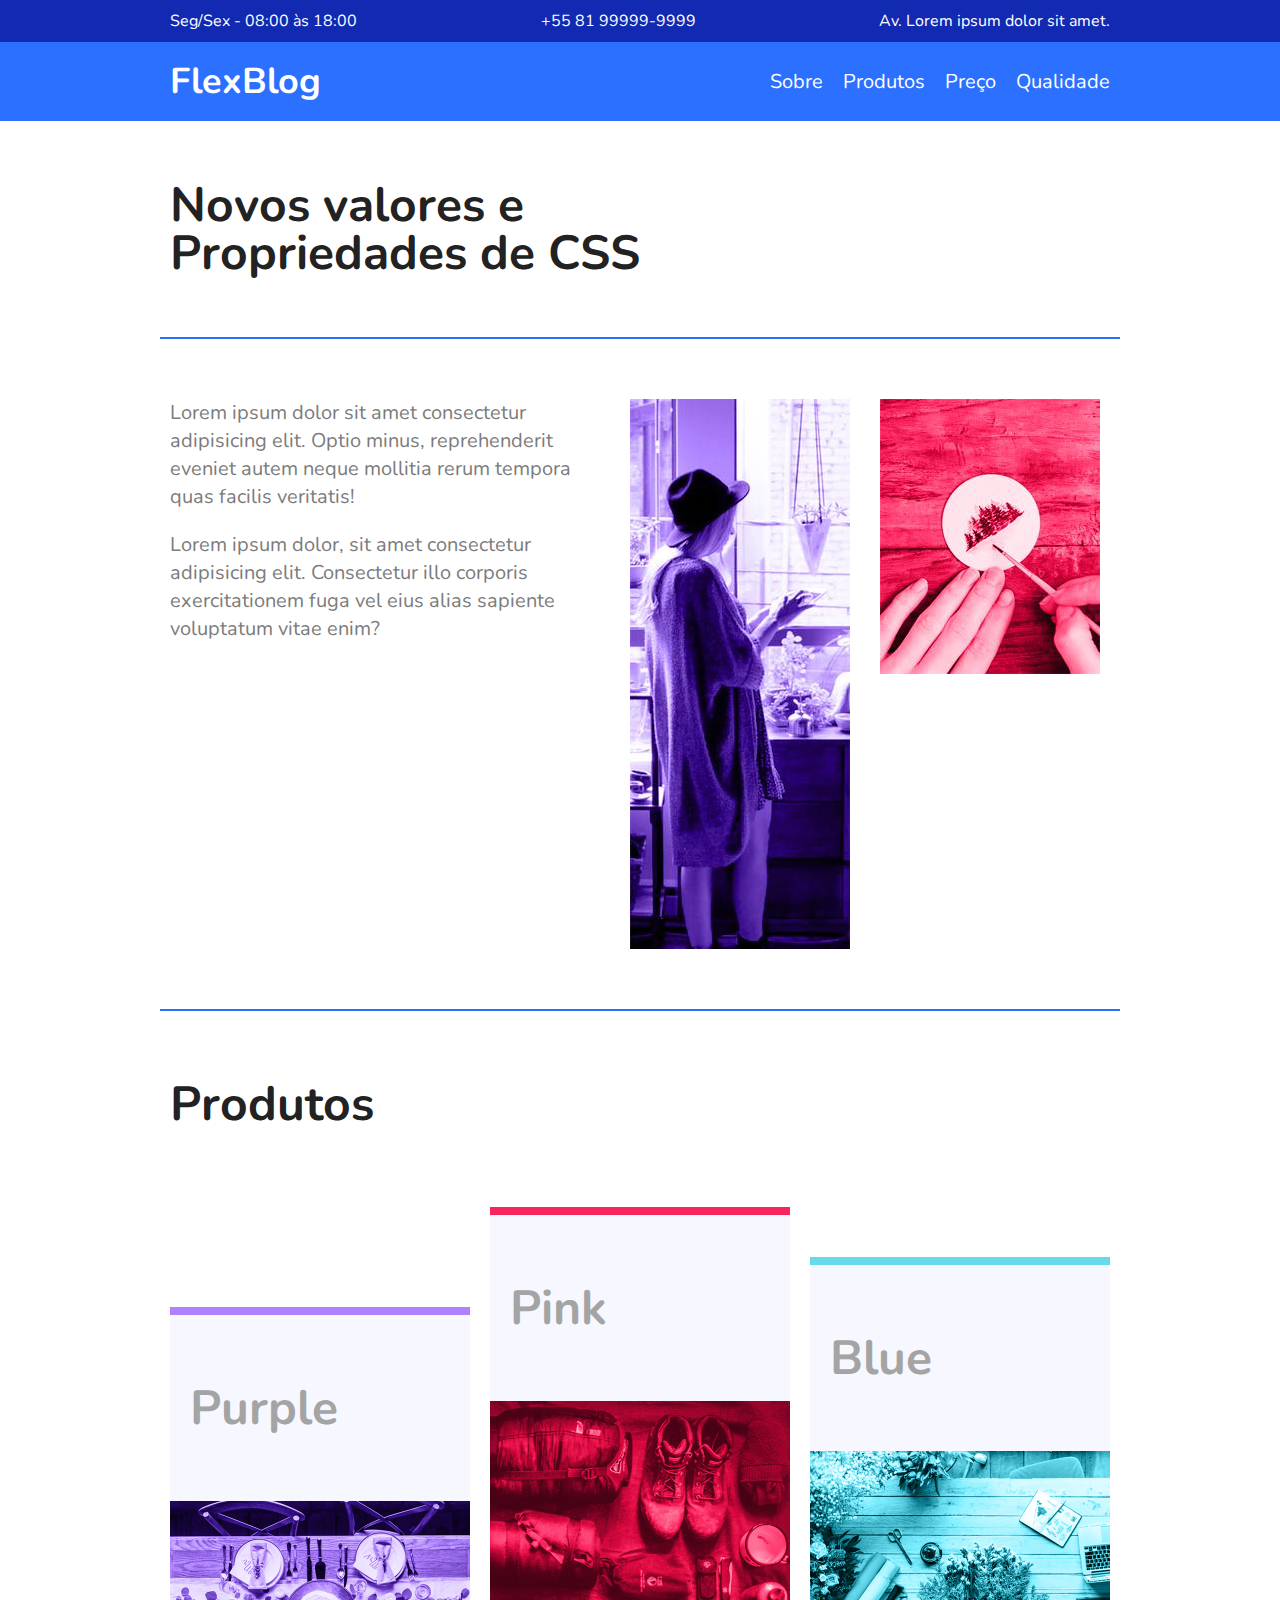
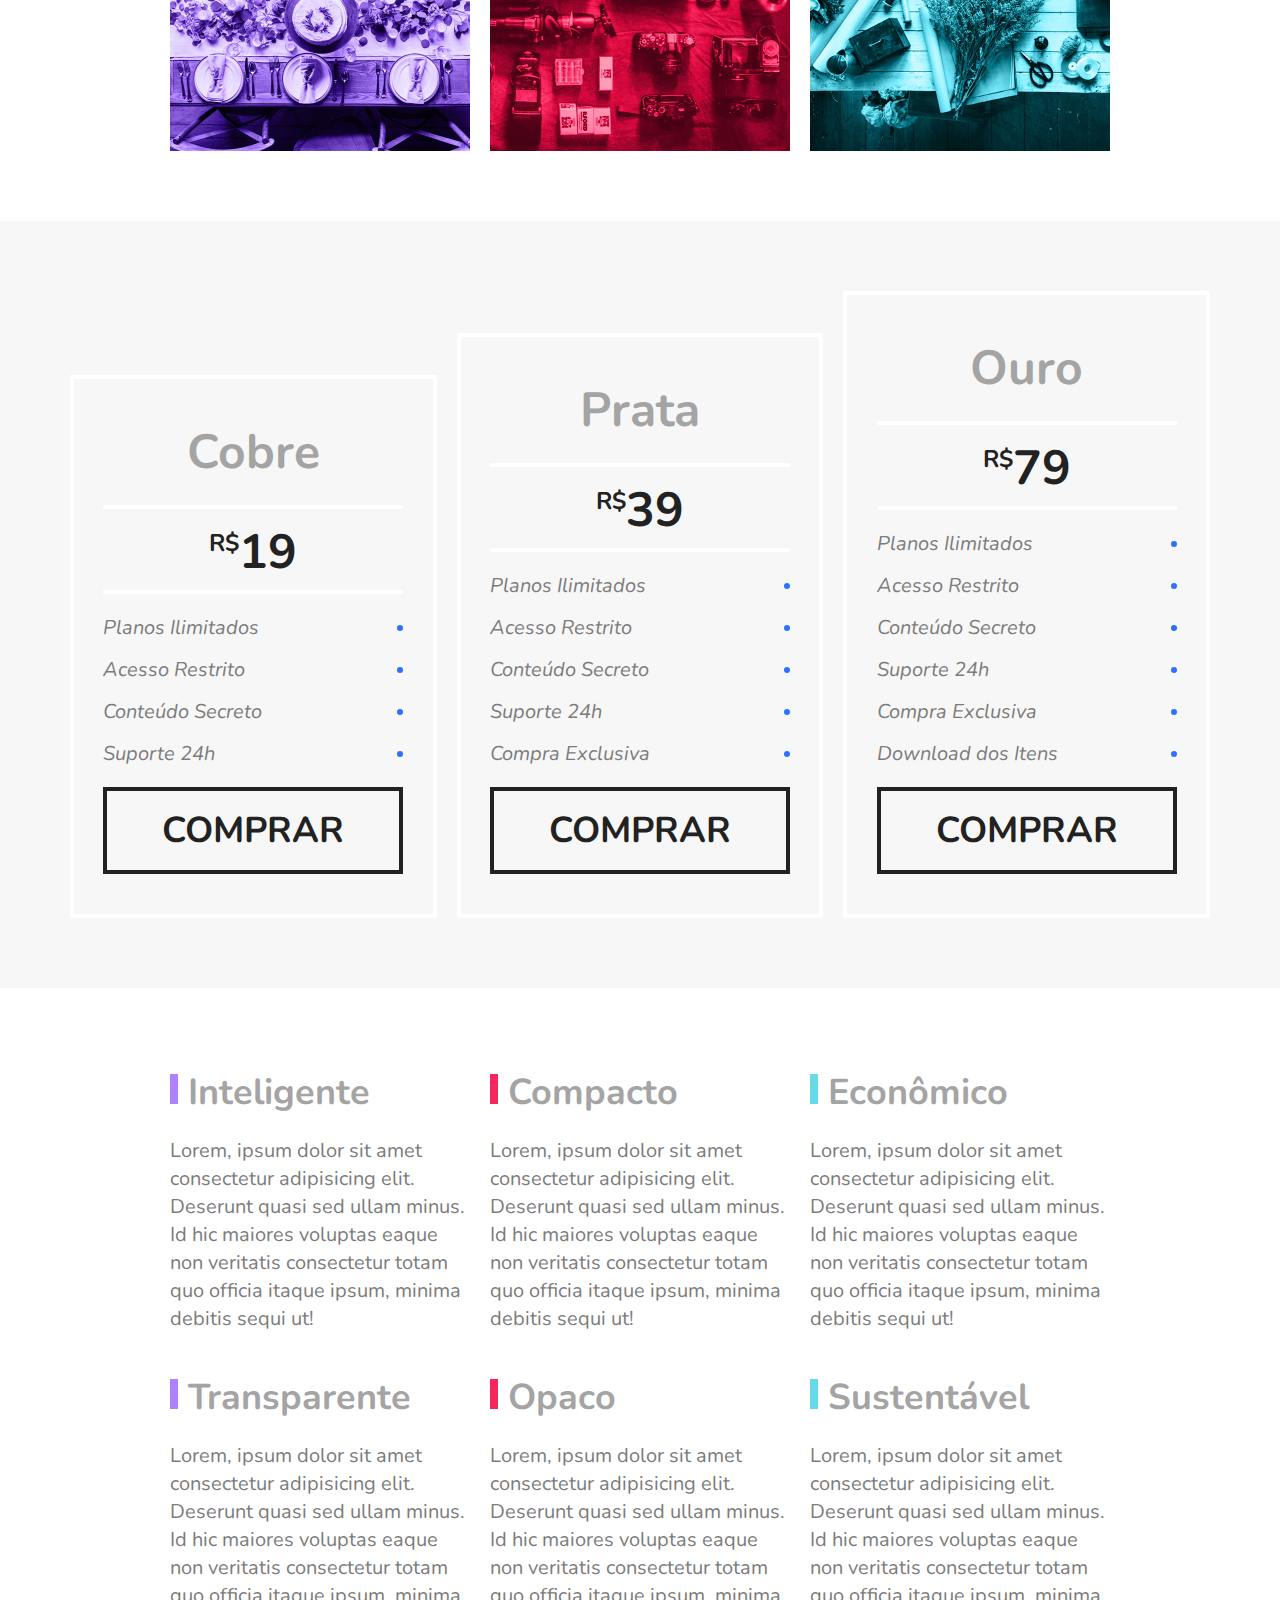
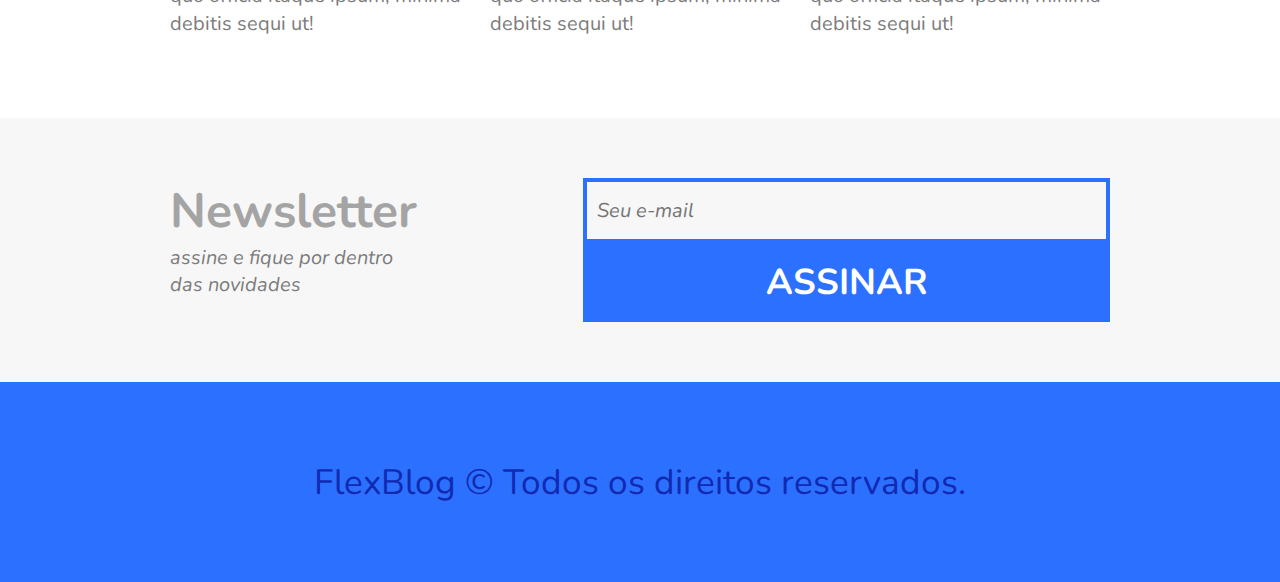
<file: flexblog/index.html>
<!DOCTYPE html>
<html lang="en">

<head>
  <meta charset="UTF-8">
  <meta http-equiv="X-UA-Compatible" content="IE=edge">
  <meta name="viewport" content="width=device-width, initial-scale=1.0">
  <link href="https://fonts.googleapis.com/css2?family=Nunito:ital,wght@0,400;0,700;1,400&display=swap" rel="stylesheet">
  <link rel="stylesheet" href="style.css">
  <title>FlexBlog</title>
</head>

<body>
  <div class="superinfo-bg">
    <div class="superinfo">
      <p>Seg/Sex - 08:00 às 18:00</p>
      <a href="tel:+5581999999999"> +55 81 99999-9999</a>
      <p>Av. Lorem ipsum dolor sit amet.</p>
    </div>
  </div>

  <header class="menu-bg">
    <div class="menu">
      <div class="menu-logo">
        <a href="#"> FlexBlog</a>
      </div>
      <nav class="menu-nav">
        <ul>
          <li>
            <a href="#sobre"> Sobre </a>
          </li>
          <li>
            <a href="#produtos"> Produtos </a>
          </li>
          <li>
            <a href="#preço"> Preço </a>
          </li>
          <li>
            <a href="#qualidade"> Qualidade </a>
          </li>
        </ul>
      </nav>
    </div>
  </header>

  <h1 class="introducao">Novos valores e <br> Propriedades de CSS</h1>

  <section class="sobre" id="sobre">
    <div class="sobre-info">
      <p>Lorem ipsum dolor sit amet consectetur adipisicing elit. Optio minus, reprehenderit eveniet autem neque mollitia rerum tempora quas facilis veritatis!</p>
      <p>Lorem ipsum dolor, sit amet consectetur adipisicing elit. Consectetur illo corporis exercitationem fuga vel eius alias sapiente voluptatum vitae enim?</p>
    </div>
    <div class="sobre-img">
      <img src="img/sobre1.jpg" alt="Sobre 1">
    </div>
    <div class="sobre-img">
      <img src="img/sobre2.jpg" alt="Sobre 2">
    </div>
  </section>

  <section class="produtos" id="produtos">
    <h1>Produtos</h1>
    <div class="produtos-container">
      <div class="produtos-item purple">
        <h2>Purple</h2>
        <img src="img/produtos1.jpg" alt="Produtos 1">
      </div>
      <div class="produtos-item pink">
        <h2>Pink</h2>
        <img src="img/produtos2.jpg" alt="Produtos 2">
      </div>
      <div class="produtos-item blue">
        <h2>Blue</h2>
        <img src="img/produtos3.jpg" alt="Produtos 3">
      </div>
    </div>
  </section>

  <section class="preco" id="preco">
    <div class="preco-item">
      <h2>Cobre</h2>
      <span>
        <sup>R$</sup>19
      </span>
      <ul>
        <li>Planos Ilimitados</li>
        <li>Acesso Restrito</li>
        <li>Conteúdo Secreto</li>
        <li>Suporte 24h</li>
      </ul>
      <a href="#">Comprar</a>
    </div>

    <div class="preco-item">
      <h2>Prata</h2>
      <span>
        <sup>R$</sup>39
      </span>
      <ul>
        <li>Planos Ilimitados</li>
        <li>Acesso Restrito</li>
        <li>Conteúdo Secreto</li>
        <li>Suporte 24h</li>
        <li>Compra Exclusiva</li>
      </ul>
      <a href="#">Comprar</a>
    </div>

    <div class="preco-item">
      <h2>Ouro</h2>
      <span>
        <sup>R$</sup>79
      </span>
      <ul>
        <li>Planos Ilimitados</li>
        <li>Acesso Restrito</li>
        <li>Conteúdo Secreto</li>
        <li>Suporte 24h</li>
        <li>Compra Exclusiva</li>
        <li>Download dos Itens</li>
      </ul>
      <a href="#">Comprar</a>
    </div>
  </section>

  <section class="qualidade" id="qualidade">
    <div class="qualidade-item">
      <h2>Inteligente</h2>
      <p>Lorem, ipsum dolor sit amet consectetur adipisicing elit. Deserunt quasi sed ullam minus. Id hic maiores voluptas eaque non veritatis consectetur totam quo officia itaque ipsum, minima debitis sequi ut!</p>
    </div>

    <div class="qualidade-item">
      <h2>Compacto</h2>
      <p>Lorem, ipsum dolor sit amet consectetur adipisicing elit. Deserunt quasi sed ullam minus. Id hic maiores voluptas eaque non veritatis consectetur totam quo officia itaque ipsum, minima debitis sequi ut!</p>
    </div>

    <div class="qualidade-item">
      <h2>Econômico</h2>
      <p>Lorem, ipsum dolor sit amet consectetur adipisicing elit. Deserunt quasi sed ullam minus. Id hic maiores voluptas eaque non veritatis consectetur totam quo officia itaque ipsum, minima debitis sequi ut!</p>
    </div>

    <div class="qualidade-item">
      <h2>Transparente</h2>
      <p>Lorem, ipsum dolor sit amet consectetur adipisicing elit. Deserunt quasi sed ullam minus. Id hic maiores voluptas eaque non veritatis consectetur totam quo officia itaque ipsum, minima debitis sequi ut!</p>
    </div>

    <div class="qualidade-item">
      <h2>Opaco</h2>
      <p>Lorem, ipsum dolor sit amet consectetur adipisicing elit. Deserunt quasi sed ullam minus. Id hic maiores voluptas eaque non veritatis consectetur totam quo officia itaque ipsum, minima debitis sequi ut!</p>
    </div>

    <div class="qualidade-item">
      <h2>Sustentável</h2>
      <p>Lorem, ipsum dolor sit amet consectetur adipisicing elit. Deserunt quasi sed ullam minus. Id hic maiores voluptas eaque non veritatis consectetur totam quo officia itaque ipsum, minima debitis sequi ut!</p>
    </div>
  </section>

  <section class="newsletter">
    <div class="newsletter-info">
      <h1>Newsletter</h1>
      <p>assine e fique por dentro das novidades</p>
    </div>
    <form class="newsletter-form">
      <input type="text" placeholder="Seu e-mail">
      <button type="submit"> Assinar </button>
    </form>
  </section>

  <footer class="footer">
    <p>FlexBlog &copy; Todos os direitos reservados.</p>
  </footer>
</body>

</html>
</file>
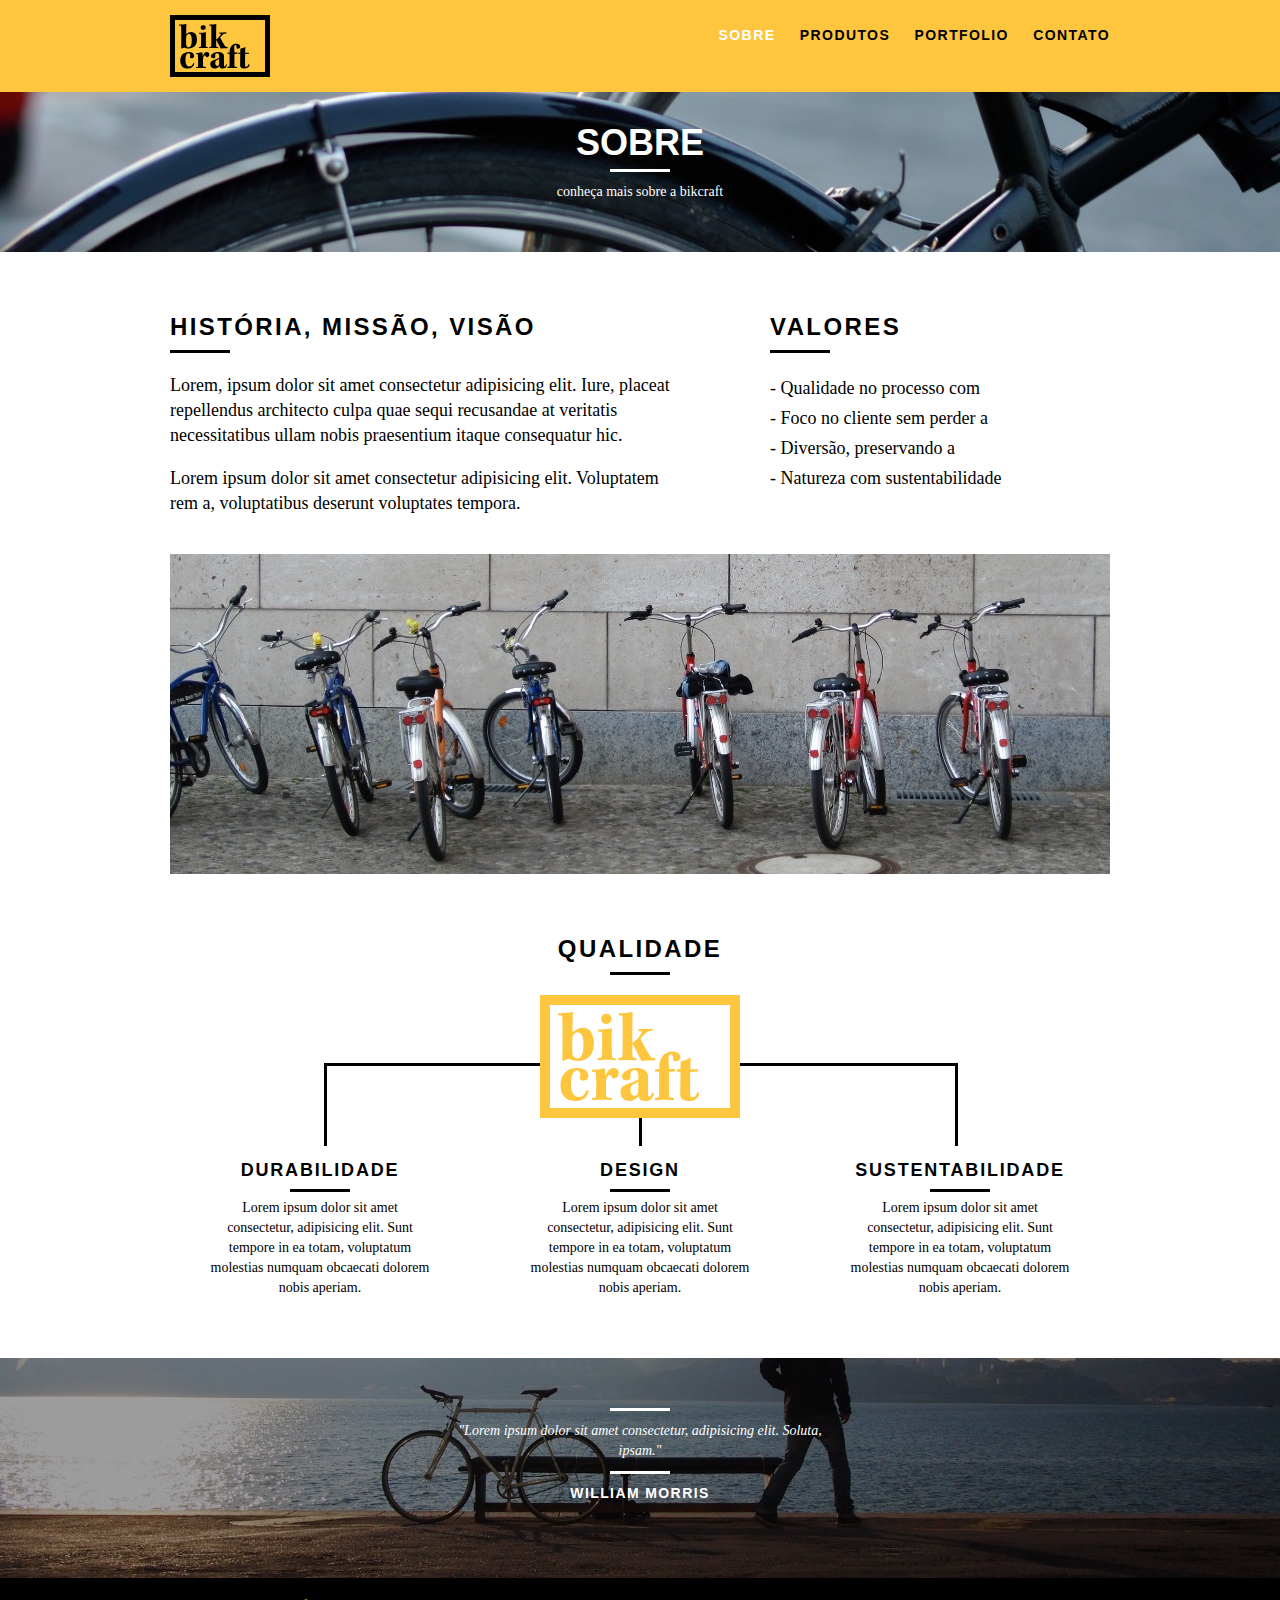
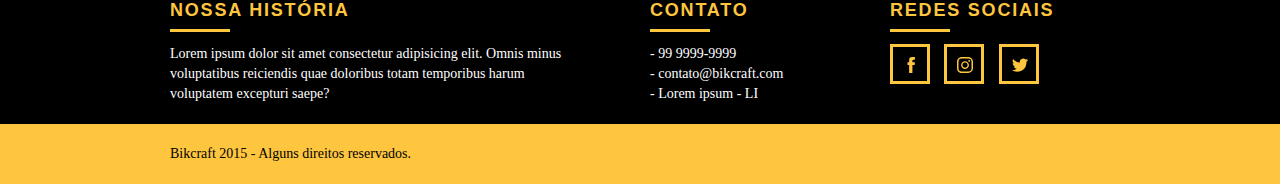
<file: bikcraft/sobre.html>
<!DOCTYPE html>
<html lang="pt-br">

<head>
  <meta charset="UTF-8">
  <meta http-equiv="X-UA-Compatible" content="IE=edge">
  <meta name="viewport" content="width=device-width, initial-scale=1.0">
  <link rel="stylesheet" href="css/normalize.css">
  <link rel="stylesheet" href="css/reset.css">
  <link rel="stylesheet" href="css/grid.css">
  <link rel="stylesheet" href="css/style.css">
  <link rel="stylesheet" href="css/sobre.css">
  <title>Bikcraft - Sobre</title>
</head>

<body>
  <header class="header">
    <div class="container">
      <a href="index.html" class="grid-4">
        <img src="img/bikcraft.svg" alt="Bikcraft">
      </a>
      <nav class="header_menu grid-12">
        <ul>
          <li>
            <a href="sobre.html" class="menu_ativo">Sobre</a>
          </li>
          <li>
            <a href="produtos.html">Produtos</a>
          </li>
          <li>
            <a href="portfolio.html">PortFolio</a>
          </li>
          <li>
            <a href="contato.html">Contato</a>
          </li>
        </ul>
      </nav>
    </div>
  </header>

  <section class="introducao-interna interna_sobre">
    <div class="container">
      <h1>Sobre</h1>
      <p>conheça mais sobre a bikcraft</p>
    </div>
  </section>

  <section class="missao_sobre container">
    <div class="grid-10">
      <h2 class="subtitulo-interno">História, Missão, Visão</h2>
      <p>
        Lorem, ipsum dolor sit amet consectetur adipisicing elit. Iure, placeat repellendus architecto culpa quae sequi recusandae at veritatis necessitatibus ullam nobis praesentium itaque consequatur hic.
      </p>

      <p>
        Lorem ipsum dolor sit amet consectetur adipisicing elit. Voluptatem rem a, voluptatibus deserunt voluptates tempora.
      </p>
    </div>
    <div class="grid-6">
      <h2 class="subtitulo-interno">Valores</h2>
      <ul>
        <li>- Qualidade no processo com </li>
        <li>- Foco no cliente sem perder a </li>
        <li>- Diversão, preservando a </li>
        <li>- Natureza com sustentabilidade </li>
      </ul>
    </div>

    <div class="grid-16 foto-equipe">
      <img src="img/equipe-bikcraft.jpg" alt="Equipe Bikcraft">
    </div>
  </section>

  <section class="qualidade container">
    <h2 class="subtitulo">Qualidade</h2>
    <img src="img/bikcraft-qualidade.svg" alt="Bikcraft">
    <ul class="qualidade_lista">
      <li class="grid-1-3">
        <h3>Durabilidade</h3>
        <p>Lorem ipsum dolor sit amet consectetur, adipisicing elit. Sunt tempore in ea totam, voluptatum molestias numquam obcaecati dolorem nobis aperiam.</p>
      </li>
      <li class="grid-1-3">
        <h3>Design</h3>
        <p>Lorem ipsum dolor sit amet consectetur, adipisicing elit. Sunt tempore in ea totam, voluptatum molestias numquam obcaecati dolorem nobis aperiam.</p>
      </li>
      <li class="grid-1-3">
        <h3>Sustentabilidade</h3>
        <p>Lorem ipsum dolor sit amet consectetur, adipisicing elit. Sunt tempore in ea totam, voluptatum molestias numquam obcaecati dolorem nobis aperiam.</p>
      </li>
    </ul>
  </section>

  <section class="quebra">
    <blockquote class="quote-externo container">
      <p>"Lorem ipsum dolor sit amet consectetur, adipisicing elit. Soluta, ipsam."</p>
      <cite>WILLIAM MORRIS</cite>
    </blockquote>
  </section>

  <footer>
    <div class="footer">
      <div class="container">
        <div class="grid-8 footer_historia">
          <h3>Nossa História</h3>
          <p>
            Lorem ipsum dolor sit amet consectetur adipisicing elit. Omnis minus voluptatibus reiciendis quae doloribus totam temporibus harum voluptatem excepturi saepe?
          </p>
        </div>
        <div class="grid-4 footer_contato">
          <h3>Contato</h3>
          <ul>
            <li>- 99 9999-9999</li>
            <li>- contato@bikcraft.com</li>
            <li>- Lorem ipsum - LI </li>
          </ul>
        </div>
        <div class="grid-4 footer_redes">
          <h3>Redes Sociais</h3>
          <ul>
            <li>
              <a href="http://facebook.com" target="_blank">
                <img src="img/redes-sociais/facebook.svg" alt="facebook">
              </a>
            </li>
            <li>
              <a href="http://instagram.com" target="_blank">
                <img src="img/redes-sociais/instagram.svg" alt="instagram">
              </a>
            </li>
            <li>
              <a href="http://twitter.com" target="_blank">
                <img src="img/redes-sociais/twitter.svg" alt="twitter">
              </a>
            </li>
          </ul>
        </div>
      </div>
    </div>

    <div class="copy">
      <div class="container">
        <p class="grid-16">
          Bikcraft 2015 - Alguns direitos reservados.
        </p>
      </div>
    </div>
  </footer>
</body>

</html>
</file>
<file: flexblog/style.css>
body,
h1,
h2,
p,
ul,
li,
a {
  margin: 0px;
  padding: 0;
}

body {
  font-family: "Nunito", Helvetica, Arial, sans-serif;
  color: #222;
}

ul {
  list-style: none;
}

a {
  text-decoration: none;
}

img {
  display: block;
  max-width: 100%;
}

* {
  box-sizing: border-box;
}

/* Superinfo */
.superinfo-bg {
  background: #122ab2;
  color: #fff;
}

.superinfo {
  max-width: 960px;
  margin: 0 auto;
  display: flex;
  justify-content: space-between;
  flex-wrap: wrap;
  padding-top: 10px;
}

.superinfo p,
.superinfo a {
  margin: 0 10px 10px 10px;
}

.superinfo a {
  color: #fff;
}

/* Menu */
.menu-bg {
  background: #2c70ff;
}

.menu {
  max-width: 960px;
  margin: 0 auto;
  padding: 15px 0;
  display: flex;
  flex-wrap: wrap;
  justify-content: space-between;
  align-items: center;
}

.menu a {
  color: #fff;
}

.menu-logo a {
  font-size: 2.25em;
  font-weight: bold;
  margin: 0 10px;
}

.menu-nav ul {
  display: flex;
  flex-wrap: wrap;
}

.menu-nav a {
  font-size: 1.25em;
  display: block;
  padding: 10px;
}

.menu-nav a:hover {
  color: #122ab2;
}

/* Introdução */
.introducao {
  font-size: 3em;
  line-height: 1;
  max-width: 960px;
  margin: 0 auto;
  padding: 60px 10px;
}

/* Sobre */
.sobre {
  border-top: 2px solid #2c70ff;
  border-bottom: 2px solid #2c70ff;
  max-width: 960px;
  margin: 0 auto;
  padding: 60px 0;
  display: flex;
  flex-wrap: wrap;
}

.sobre-info {
  flex: 2 1 300px;
  margin: 0 10px;
}

.sobre-info h1 {
  font-size: 3em;
  margin-bottom: 0.5em;
}

.sobre-info p {
  font-size: 1.25em;
  line-height: 1.4;
  margin-bottom: 1em;
  color: #7c7c7c;
}

.sobre-img {
  flex: 1 1 160px;
  margin: 0 10px;
}

/* Produtos */
.produtos {
  max-width: 960px;
  margin: 60px auto;
}

.produtos h1 {
  font-size: 3em;
  margin: 0 10px 60px 10px;
}

.produtos-container {
  display: flex;
  align-items: flex-end;
  flex-wrap: wrap;
}

.produtos-item {
  flex: 1 1 175px;
  margin: 10px;
}

.produtos-item h2 {
  font-size: 3em;
  color: #a4a4a4;
  background: #f7f7ff;
  padding: 60px 20px;
}

.purple {
  border-top: 8px solid #ae81ff;
}
.pink {
  border-top: 8px solid #f9265e;
}

.blue {
  border-top: 8px solid #66d9eb;
}

/* Preço */
.preco {
  background: #f7f7f7;
  padding: 60px;
  display: flex;
  flex-wrap: wrap;
  align-items: flex-end;
}

.preco-item {
  flex: 1 1 260px;
  border: 4px solid white;
  padding: 20px;
  margin: 10px;
}

.preco-item h2 {
  font-size: 3em;
  color: #a4a4a4;
  text-align: center;
  margin-top: 20px;
}

.preco-item span {
  max-width: 300px;
  margin: 20px auto;
  display: block;
  text-align: center;
  font-size: 3em;
  font-weight: bold;
  padding: 10px 0 5px 0;
  border-top: 4px solid white;
  border-bottom: 4px solid white;
}

.preco-item sup {
  font-size: 1.5rem;
}

.preco-item ul {
  max-width: 300px;
  margin: 20px auto;
  font-size: 1.25em;
  font-style: italic;
  color: #7c7c7c;
}

.preco-item li {
  display: flex;
  justify-content: space-between;
  align-items: center;
  margin-bottom: 15px;
}
.preco-item li::after {
  content: "";
  display: block;
  width: 6px;
  height: 6px;
  background-color: #2c70ff;
  border-radius: 50%;
}

.preco-item a {
  max-width: 300px;
  display: block;
  margin: 20px auto;
  border: 4px solid;
  color: #222222;
  text-transform: uppercase;
  font-weight: bold;
  font-size: 2.25em;
  padding: 15px 0;
  text-align: center;
}

@media (max-width: 800px) {
  .preco {
    padding-left: 10px;
    padding-right: 10px;
  }

  .preco .preco-item:nth-child(3) {
    order: -2;
  }

  .preco .preco-item:nth-child(2) {
    order: -1;
  }
}

/* Qualidade */
.qualidade {
  max-width: 960px;
  margin: 60px auto;
  display: flex;
  flex-wrap: wrap;
}

.qualidade-item {
  flex: 1 1 300px;
  margin: 20px 10px;
}

.qualidade-item h2 {
  font-size: 2.25em;
  color: #a4a4a4;
  margin-bottom: 20px;
}

.qualidade-item h2::before {
  content: "";
  display: inline-block;
  width: 8px;
  height: 30px;
  margin-right: 10px;
  background: blue;
}

.qualidade-item:nth-of-type(3n + 1) h2::before {
  background: #ae81ff;
}

.qualidade-item:nth-of-type(3n + 2) h2::before {
  background: #f9265e;
}

.qualidade-item:nth-of-type(3n + 3) h2::before {
  background: #66d9eb;
}

.qualidade-item p {
  font-size: 1.25em;
  line-height: 1.4;
  color: #7c7c7c;
}

/* Newsletter */
.newsletter {
  background: #f7f7f7;
  padding: 60px calc((100% - 960px) / 2);
  display: flex;
  flex-wrap: wrap;
}

.newsletter-info {
  flex: 1 1 260px;
  margin: 0 10px;
}

.newsletter-info h1 {
  font-size: 3em;
  color: #a4a4a4;
}

.newsletter-info p {
  font-size: 1.25em;
  font-style: italic;
  max-width: 230px;
  color: #7c7c7c;
  margin-bottom: 10px;
}

.newsletter-form {
  flex: 2 1 260px;
  margin: 0 10px;
  align-self: center;
  display: flex;
  flex-wrap: wrap;
}

.newsletter-form input {
  flex: 3 1 260px;
  font-size: 1.25em;
  color: #7c7c7c;
  font-style: italic;
  font-family: "Nunito", Helvetica, Arial, sans-serif;
  border: 4px solid #2c70ff;
  background: transparent;
  padding: 15px 10px;
  margin: 0px;
  border-radius: 0px;
}

.newsletter-form button {
  flex: 1 1 260px;
  font-family: "Nunito", Helvetica, Arial, sans-serif;
  font-size: 2.25em;
  font-weight: bold;
  text-transform: uppercase;
  background: #2c70ff;
  color: white;
  margin: 0px;
  cursor: pointer;
  border: 0px;
  padding: 15px 10px;
}

@media (max-width: 600px) {
  .newsletter-form button {
    font-size: 1.5em;
  }
}

/* Footer */
.footer {
  display: flex;
  background: #2c70ff;
  height: 200px;
  align-items: center;
}

.footer p {
  flex: 1;
  text-align: center;
  font-size: 2.2em;
  color: #112ab2;
}
</file>
<file: bikcraft/css/grid.css>
*, *:before, *:after {
  -webkit-box-sizing: border-box; 
  -moz-box-sizing: border-box; 
  box-sizing: border-box;
}

.container {
	width: 960px;
	margin: 0 auto;
	padding: 0px;
	position: relative;
}

.container:after, .container:before {
	content: " ";
	display: table;
}

.container:after {
	clear: both;
}

.grid-1, .grid-2, .grid-3, .grid-4, .grid-5, .grid-6, .grid-7, .grid-8, .grid-9, .grid-10, .grid-11, .grid-12, .grid-13, .grid-14, .grid-15, .grid-16, .grid-1-3 {
	float: left;
	margin-left: 10px;
	margin-right: 10px;
}

.grid-1 	{width: 40px;}
.grid-2 	{width: 100px;}
.grid-3 	{width: 160px;}
.grid-4 	{width: 220px;}
.grid-5 	{width: 280px;}
.grid-6 	{width: 340px;}
.grid-7 	{width: 400px;}
.grid-8 	{width: 460px;}
.grid-9 	{width: 520px;}
.grid-10 	{width: 580px;}
.grid-11 	{width: 640px;}
.grid-12 	{width: 700px;}
.grid-13 	{width: 760px;}
.grid-14 	{width: 820px;}
.grid-15 	{width: 880px;}
.grid-16 	{width: 940px;}
.grid-1-3	{width: 300px;}
</file>
<file: bikcraft/css/style.css>
body {
  font-family: Arial, Helvetica, sans-serif;
}

p {
  font-family: Georgia, "Times New Roman", serif;
  font-size: 14px;
  line-height: 20px;
}

img {
  display: block;
}

.btn {
  border: 3px solid #fec63e;
  padding: 10px 30px;
  color: #fec63e;
  font-size: 14px;
  line-height: 20px;
  text-transform: uppercase;
  font-weight: bold;
  letter-spacing: 0.1em;
}

.btn:hover {
  color: #fff;
  border-color: #fff;
}

.btn-preto:hover {
  color: #000;
  border-color: #000;
}

.subtitulo {
  font-size: 24px;
  line-height: 30px;
  font-weight: 30px;
  font-weight: bold;
  letter-spacing: 0.1em;
  color: #000;
  text-transform: uppercase;
  text-align: center;
  margin-bottom: 20px;
}

.subtitulo:after {
  content: "";
  display: block;
  width: 60px;
  height: 3px;
  background: #000;
  margin: 8px auto;
}

.subtitulo-interno {
  font-size: 24px;
  line-height: 30px;
  font-weight: 30px;
  font-weight: bold;
  letter-spacing: 0.1em;
  color: #000;
  text-transform: uppercase;
  margin-bottom: 20px;
}

.subtitulo-interno:after {
  content: "";
  display: block;
  width: 60px;
  height: 3px;
  background: #000;
  margin: 8px 0;
}

/* Header Start */
.header {
  position: fixed;
  top: 0;
  width: 100%;
  background: #fec63e;
  padding: 15px 0;
  z-index: 10;
}

.header_menu {
  text-align: right;
}

.header_menu ul li {
  display: inline-block;
  margin-left: 20px;
  margin-top: 10px;
}

.header_menu ul li a {
  color: #000;
  font-weight: bold;
  text-transform: uppercase;
  letter-spacing: 0.1em;
  font-size: 14px;
  line-height: 20px;
  padding: 10px 0;
}

.header_menu ul li a:hover {
  color: #fff;
}

.header_menu ul li a.menu_ativo {
  color: #fff;
}
/* Header End */

/* Introdução Start */
.introducao {
  width: 100%;
  height: 380px;
  background: url("../img/bg.jpg") no-repeat center;
  background-size: cover;
  margin-top: 92px;
  padding-top: 80px;
  text-align: center;
}

.introducao h1 {
  font-size: 48px;
  color: #fff;
  font-weight: bold;
  text-transform: uppercase;
}

.quote-externo {
  max-width: 320px;
  margin: 0 auto;
  margin-bottom: 40px;
  color: #fff;
}

.quote-externo p {
  font-style: italic;
}

.quote-externo p:before,
.quote-externo p:after {
  content: "";
  display: block;
  width: 60px;
  height: 3px;
  background: #fff;
  margin: 10px auto 10px auto;
}

.quote-externo cite {
  font-style: normal;
  font-weight: bold;
  font-size: 14px;
  letter-spacing: 0.1em;
}

.introducao .btn {
  margin-top: 40px;
}
/* Introdução End */

/* Introdução Start */
.introducao-interna {
  width: 100%;
  margin-top: 92px;
  height: 160px;
  background-size: cover;
  text-align: center;
  color: #fff;
  padding-top: 30px;
}

.introducao-interna h1 {
  font-size: 36px;
  color: #fff;
  font-weight: bold;
  text-transform: uppercase;
}

.introducao-interna h1:after {
  content: "";
  display: block;
  width: 60px;
  height: 3px;
  background: #fff;
  margin: 6px auto 10px auto;
}
/* Introdução End */

/* Produtos Start */
.produtos {
  padding: 60px 0;
}

.produtos_lista li {
  background: #fec63e;
  text-align: center;
}

.produtos_lista li h3 {
  font-weight: bold;
  font-size: 18px;
  line-height: 25px;
  text-transform: uppercase;
  letter-spacing: 0.1em;
  margin-top: 20px;
}

.produtos_lista li h3:after {
  content: "";
  display: block;
  width: 60px;
  height: 3px;
  background: #000;
  margin: 2px auto;
}

.produtos_lista li p {
  padding: 10px 20px 20px 20px;
}

.produtos_icone {
  background: #000;
  padding: 20px;
}

.call {
  text-align: center;
  padding-top: 40px;
  clear: both;
}

.call p {
  margin-bottom: 20px;
}
/* Produtos End */

/* Portfólio Start */
.portfolio {
  width: 100%;
  background-color: #000;
  padding: 40px 0;
}

.portfolio .subtitulo {
  color: #fec63e;
}

.portfolio .subtitulo:after {
  background: #fec63e;
}

.portfolio_lista li:last-child {
  margin-top: 20px;
}

.portfolio .call p {
  color: #fff;
}
/* Portfólio End  */

/* Qualidade Start */
.qualidade {
  padding: 60px 0;
}

.qualidade::after {
  content: "";
  width: 634px;
  height: 83px;
  display: block;
  background: url("../img/linhas.svg") no-repeat center;
  position: absolute;
  top: 189px;
  right: 162px;
  z-index: -1;
}

.qualidade img {
  margin: 0 auto;
}

.qualidade_lista {
  padding-top: 20px;
  overflow: auto; /* clear fix */
}

.qualidade_lista li {
  text-align: center;
  padding: 0 40px;
}

.qualidade_lista li h3 {
  font-weight: bold;
  font-size: 18px;
  line-height: 25px;
  text-transform: uppercase;
  letter-spacing: 0.1em;
  margin-top: 20px;
}

.qualidade_lista li h3:after {
  content: "";
  display: block;
  width: 60px;
  height: 3px;
  background: #000;
  margin: 6px auto;
}
/* Qualidade End */

/* Quebra Start */
.quebra {
  width: 100%;
  height: 220px;
  background: url("../img/bg-footer.jpg") no-repeat center;
  background-size: cover;
  text-align: center;
  padding-top: 40px;
}

.quebra .quote-externo {
  max-width: 400px;
}
/* Quebra End */

/* Footer Start */
.footer {
  width: 100%;
  background: #000;
  color: #fff;
  padding: 20px 0;
}

.footer h3 {
  font-size: 18px;
  line-height: 25px;
  color: #fec63e;
  text-transform: uppercase;
  letter-spacing: 0.1em;
  font-weight: bold;
}

.footer h3:after {
  content: "";
  display: block;
  width: 60px;
  height: 3px;
  background: #fec63e;
  margin: 6px 0 12px 0;
}

.footer_historia {
  padding-right: 40px;
}

.footer_contato ul li {
  font-size: 14px;
  line-height: 20px;
  font-family: Georgia, "Times New Roman", serif;
}

.footer_redes ul li {
  display: inline-block;
  margin-right: 10px;
}

.footer_redes ul li a {
  border: 3px solid #fec63e;
  display: block;
  width: 40px;
  height: 40px;
  padding: 10px;
}

.footer_redes ul li a:hover {
  border-color: #fff;
}

.footer_redes img {
  height: 16px;
}

.copy {
  width: 100%;
  background: #fec63e;
  padding: 20px 0;
}
/* Footer End */
</file>
<file: bikcraft/css/sobre.css>
.interna_sobre {
  background: url("../img/bg-sobre.jpg") no-repeat center;
}

.missao_sobre {
  padding-top: 60px;
}

.missao_sobre p {
  font-size: 18px;
  line-height: 25px;
  margin-bottom: 1em;
  padding-right: 60px;
}

.missao_sobre ul li {
  font-family: Georgia, "Times New Roman", serif;
  font-size: 18px;
  line-height: 30px;
}

.foto-equipe {
  padding-top: 20px;
}
</file>
